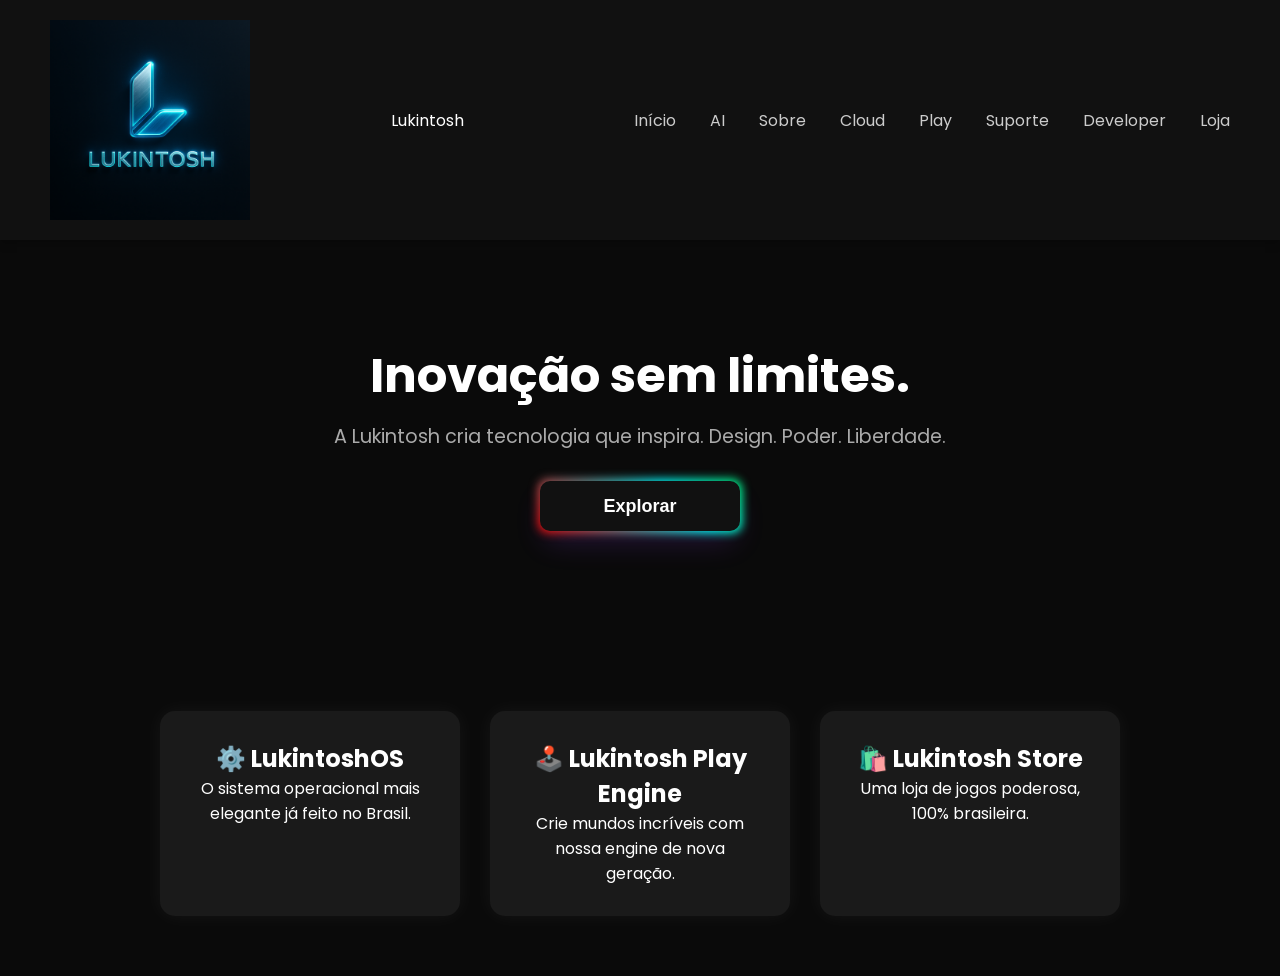
<file: index.html>
<!DOCTYPE html>
<html lang="pt-br">
<head>
  <script>
    const sub = window.location.hostname.split(".")[0];
  
    const map = {
      "cloud": "/cloud.html",
      "about": "/about.html",
      "play": "/play.html",
      "support": "/support.html",
      "store": "/store.html",
      "developer": "/developer.html",
      "ai": "/ai.html" // 👈 Aqui está o AI!
    };
  
    if (map[sub]) {
      window.location.href = map[sub];
    }
  </script>
  
  <!-- Favicon -->
  <link rel="icon" href="assets/favicon.ico" type="image/x-icon">

  <meta charset="UTF-8" />
  <meta name="viewport" content="width=device-width, initial-scale=1.0" />
  <title>Lukintosh | Inovação sem limites</title>

  <!-- CSS -->
  <link rel="stylesheet" href="style.css" />

  <!-- Fonte -->
  <link href="https://fonts.googleapis.com/css2?family=Poppins:wght@400;600&display=swap" rel="stylesheet" />
</head>
<body>
  <header class="navbar">
    <!-- Logo -->
    <img src="assets/lukintosh_logo.png" alt="Logo da Lukintosh" width="200">
    <span>Lukintosh</span> <!-- Texto gigantesco -->

    <!-- Navegação -->
    <nav>
      <a href="index.html">Início</a> <!-- Página inicial -->
      <a href="ai.html">AI</a>
      <a href="about.html">Sobre</a>
      <a href="cloud.html">Cloud</a>
      <a href="play.html">Play</a>
      <a href="support.html">Suporte</a>
      <a href="developer.html">Developer</a>
      <a href="store.html">Loja</a>
    </nav>
  </header>

  <!-- Hero Section -->
  <section class="hero">
    <h1>Inovação sem limites.</h1>
    <p>A Lukintosh cria tecnologia que inspira. Design. Poder. Liberdade.</p>
    <button class="glow-on-hover">Explorar</button>
  </section>

  <!-- Cards Section -->
  <section class="cards">
    <div class="card">
      <h2>⚙️ LukintoshOS</h2>
      <p>O sistema operacional mais elegante já feito no Brasil.</p>
    </div>
    <div class="card">
      <h2>🕹️ Lukintosh Play Engine</h2>
      <p>Crie mundos incríveis com nossa engine de nova geração.</p>
    </div>
    <div class="card">
      <h2>🛍️ Lukintosh Store</h2>
      <p>Uma loja de jogos poderosa, 100% brasileira.</p>
    </div>
  </section>
</body>
</html>
</file>
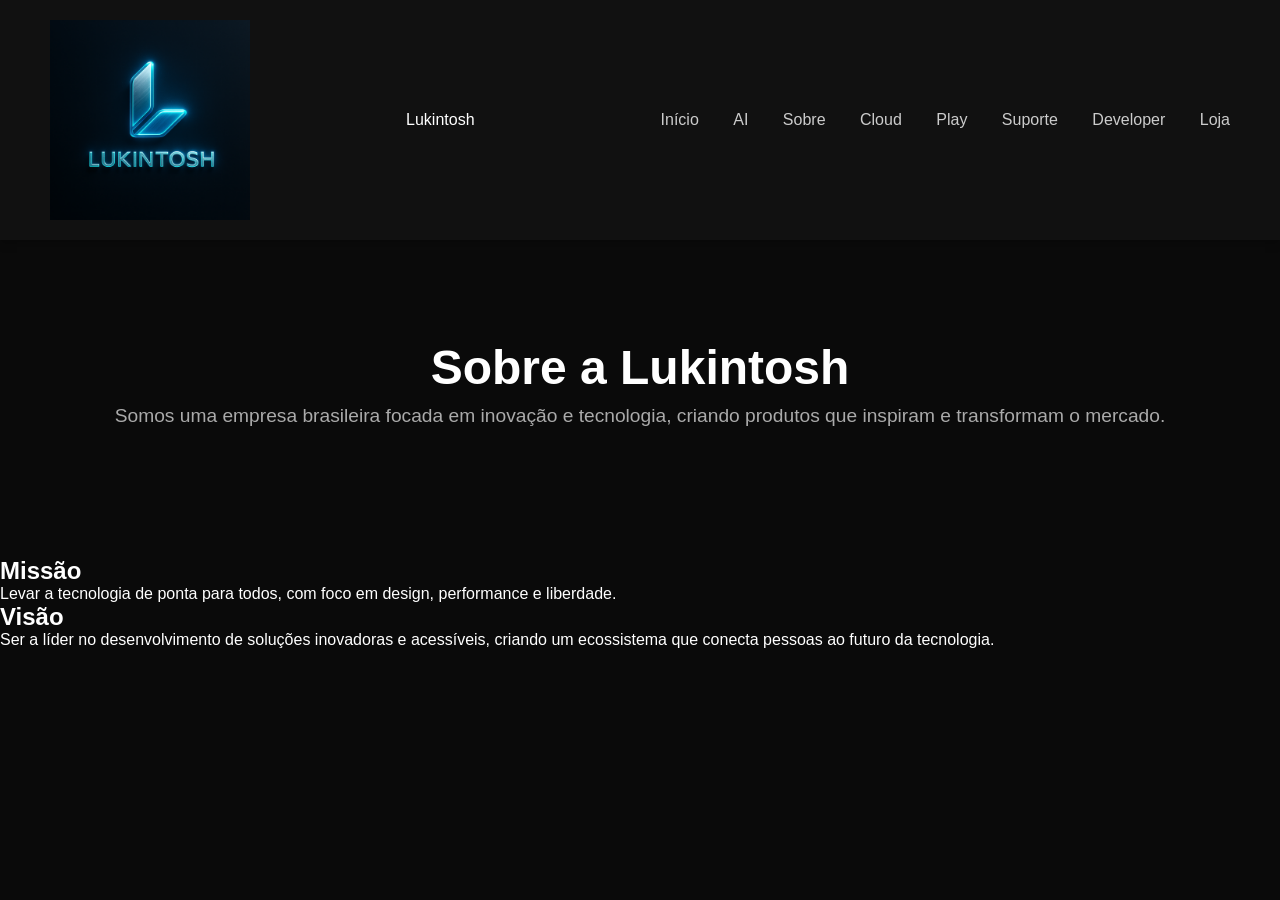
<file: about.html>
<!DOCTYPE html>
<html lang="pt-br">
<head>
  <link rel="icon" href="assets/favicon.ico" type="image/x-icon">
  <meta charset="UTF-8" />
  <meta name="viewport" content="width=device-width, initial-scale=1.0" />
  <title>Lukintosh | Sobre</title>
  <link rel="stylesheet" href="style.css" />
</head>
<body>
  <header class="navbar">
    <img src="assets/lukintosh_logo.png" alt="Logo da Lukintosh" width="200">
    <span>Lukintosh</span> <!-- Texto gigantesco -->
    <nav>
      <a href="index.html">Início</a>
      <a href="ai.html">AI</a>
      <a href="about.html">Sobre</a>
      <a href="cloud.html">Cloud</a>
      <a href="play.html">Play</a>
      <a href="support.html">Suporte</a>
      <a href="developer.html">Developer</a>
      <a href="store.html">Loja</a>
    </nav>
  </header>

  <section class="hero">
    <h1>Sobre a Lukintosh</h1>
    <p>Somos uma empresa brasileira focada em inovação e tecnologia, criando produtos que inspiram e transformam o mercado.</p>
  </section>

  <section>
    <h2>Missão</h2>
    <p>Levar a tecnologia de ponta para todos, com foco em design, performance e liberdade.</p>

    <h2>Visão</h2>
    <p>Ser a líder no desenvolvimento de soluções inovadoras e acessíveis, criando um ecossistema que conecta pessoas ao futuro da tecnologia.</p>
  </section>
</body>
</html>
</file>
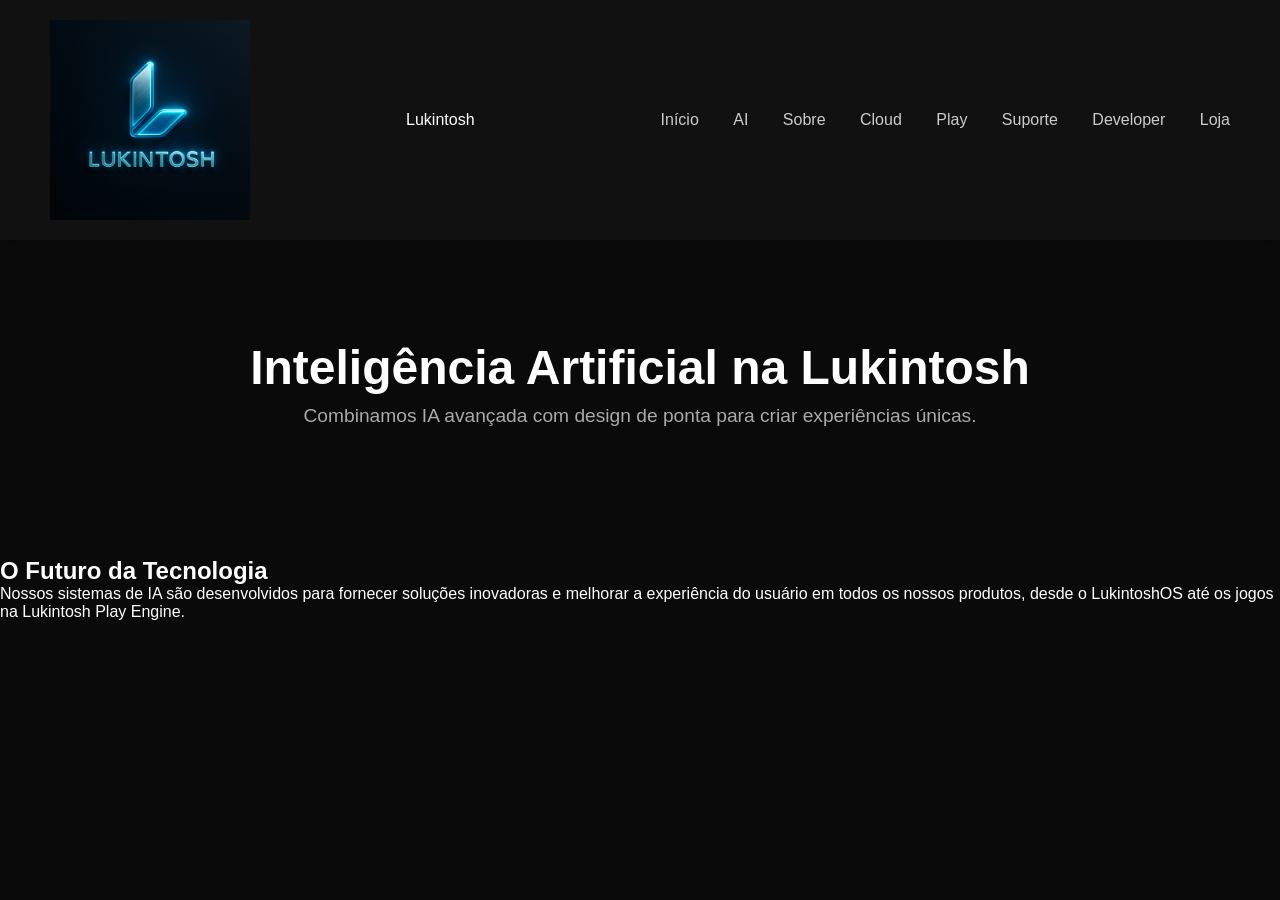
<file: ai.html>
<!DOCTYPE html>
<html lang="pt-br">
<head>
  <link rel="icon" href="assets/favicon.ico" type="image/x-icon">
  <meta charset="UTF-8" />
  <meta name="viewport" content="width=device-width, initial-scale=1.0" />
  <title>Lukintosh | AI</title>
  <link rel="stylesheet" href="style.css" />
</head>
<body>
  <header class="navbar">
    <img src="assets/lukintosh_logo.png" alt="Logo da Lukintosh" width="200">
    <span>Lukintosh</span> <!-- Texto gigantesco -->
    <nav>
      <a href="index.html">Início</a>
      <a href="ai.html">AI</a>
      <a href="about.html">Sobre</a>
      <a href="cloud.html">Cloud</a>
      <a href="play.html">Play</a>
      <a href="support.html">Suporte</a>
      <a href="developer.html">Developer</a>
      <a href="store.html">Loja</a>
    </nav>
  </header>

  <section class="hero">
    <h1>Inteligência Artificial na Lukintosh</h1>
    <p>Combinamos IA avançada com design de ponta para criar experiências únicas.</p>
  </section>

  <section>
    <h2>O Futuro da Tecnologia</h2>
    <p>Nossos sistemas de IA são desenvolvidos para fornecer soluções inovadoras e melhorar a experiência do usuário em todos os nossos produtos, desde o LukintoshOS até os jogos na Lukintosh Play Engine.</p>
  </section>
</body>
</html>
</file>
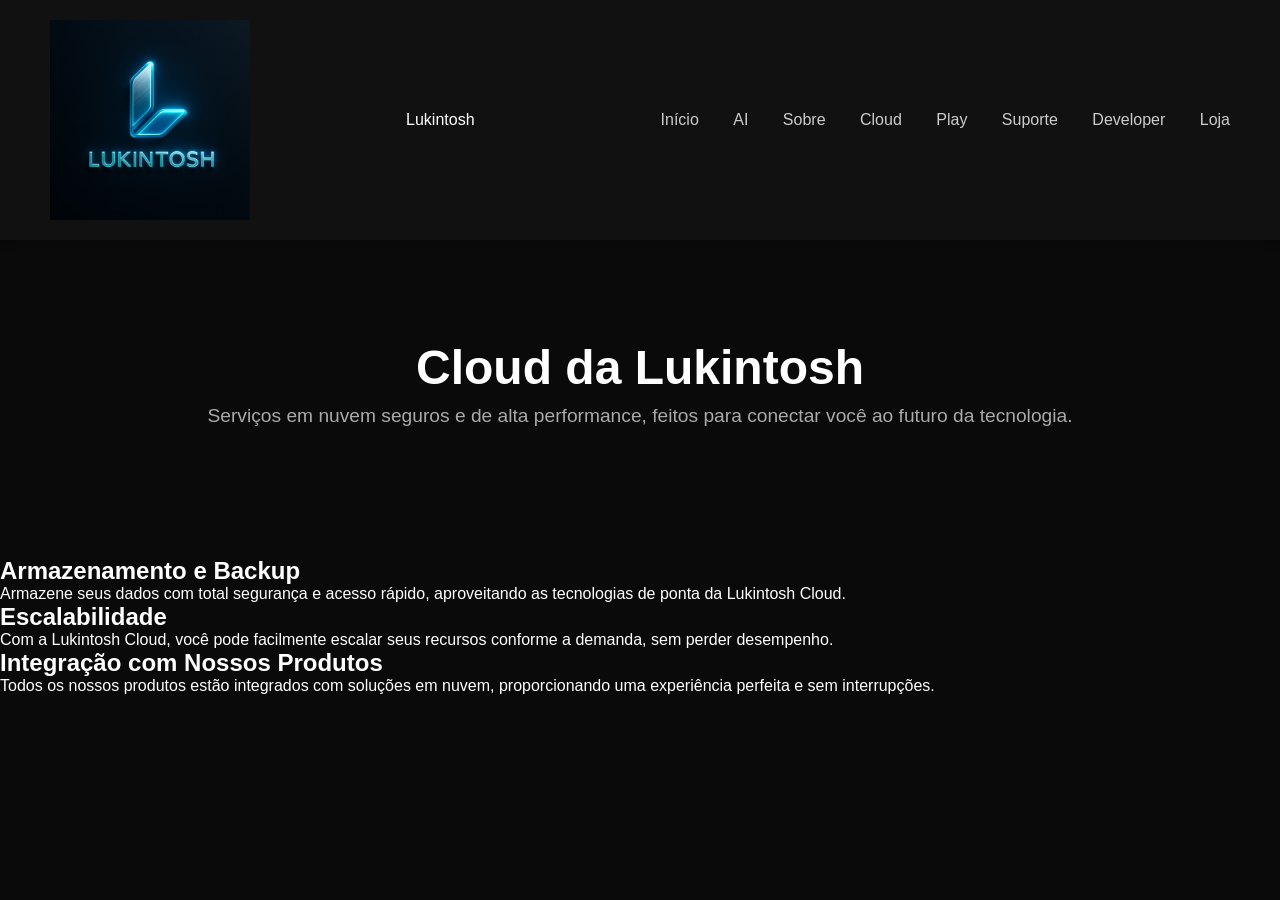
<file: cloud.html>
<!DOCTYPE html>
<html lang="pt-br">
<head>
  <link rel="icon" href="assets/favicon.ico" type="image/x-icon">
  <meta charset="UTF-8" />
  <meta name="viewport" content="width=device-width, initial-scale=1.0" />
  <title>Lukintosh | Cloud</title>
  <link rel="stylesheet" href="style.css" />
</head>
<body>
  <header class="navbar">
    <img src="assets/lukintosh_logo.png" alt="Logo da Lukintosh" width="200">
    <span>Lukintosh</span> <!-- Texto gigantesco -->
    <nav>
      <a href="index.html">Início</a>
      <a href="ai.html">AI</a>
      <a href="about.html">Sobre</a>
      <a href="cloud.html">Cloud</a>
      <a href="play.html">Play</a>
      <a href="support.html">Suporte</a>
      <a href="developer.html">Developer</a>
      <a href="store.html">Loja</a>
    </nav>
  </header>

  <section class="hero">
    <h1>Cloud da Lukintosh</h1>
    <p>Serviços em nuvem seguros e de alta performance, feitos para conectar você ao futuro da tecnologia.</p>
  </section>

  <section>
    <h2>Armazenamento e Backup</h2>
    <p>Armazene seus dados com total segurança e acesso rápido, aproveitando as tecnologias de ponta da Lukintosh Cloud.</p>

    <h2>Escalabilidade</h2>
    <p>Com a Lukintosh Cloud, você pode facilmente escalar seus recursos conforme a demanda, sem perder desempenho.</p>

    <h2>Integração com Nossos Produtos</h2>
    <p>Todos os nossos produtos estão integrados com soluções em nuvem, proporcionando uma experiência perfeita e sem interrupções.</p>
  </section>
</body>
</html>
</file>
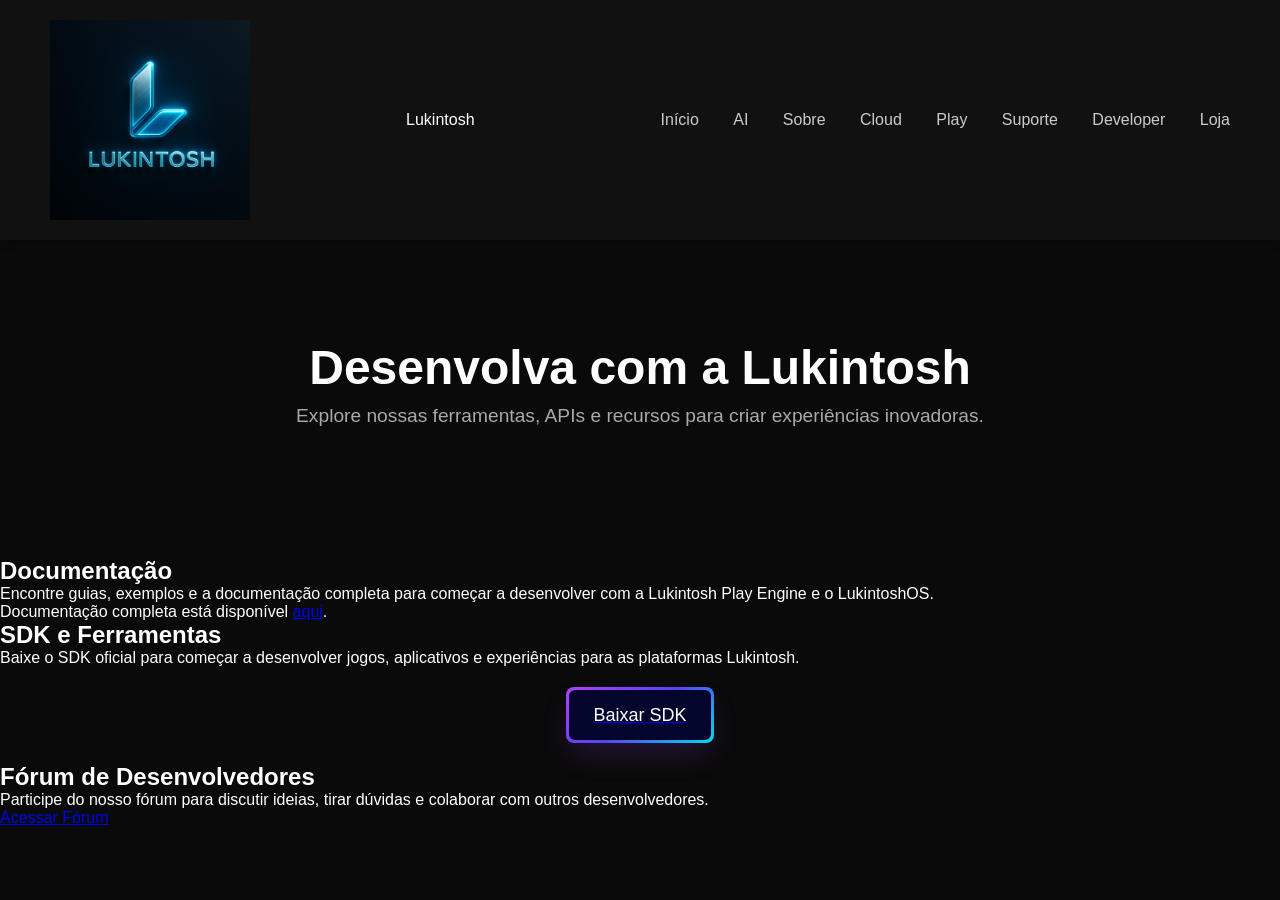
<file: developer.html>
<!DOCTYPE html>
<html lang="pt-br">
<head>
  <link rel="icon" href="assets/favicon.ico" type="image/x-icon">
  <meta charset="UTF-8" />
  <meta name="viewport" content="width=device-width, initial-scale=1.0" />
  <title>Lukintosh | Developer</title>
  <link rel="stylesheet" href="style.css" />
</head>
<body>
  <header class="navbar">
    <img src="assets/lukintosh_logo.png" alt="Logo da Lukintosh" width="200">
    <span>Lukintosh</span>
    <nav>
      <a href="index.html">Início</a>
      <a href="ai.html">AI</a>
      <a href="about.html">Sobre</a>
      <a href="cloud.html">Cloud</a>
      <a href="play.html">Play</a>
      <a href="support.html">Suporte</a>
      <a href="developer.html">Developer</a>
      <a href="store.html">Loja</a>
    </nav>
  </header>

  <section class="hero">
    <h1>Desenvolva com a Lukintosh</h1>
    <p>Explore nossas ferramentas, APIs e recursos para criar experiências inovadoras.</p>
  </section>

  <section>
    <h2>Documentação</h2>
    <p>Encontre guias, exemplos e a documentação completa para começar a desenvolver com a Lukintosh Play Engine e o LukintoshOS.</p>
    <p>Documentação completa está disponível <a href="how-to-install-lukintoshos.html">aqui</a>.</p>

    <h2>SDK e Ferramentas</h2>
    <p>Baixe o SDK oficial para começar a desenvolver jogos, aplicativos e experiências para as plataformas Lukintosh.</p>

    <!-- Botão de download com o estilo do Uiverse -->
    <a href="file:///D:/LukintoshSDK%20(C%2B%2B%20%26%20C%23).zip" download>
      <button>
        <span>Baixar SDK</span>
      </button>
    </a>

    <h2>Fórum de Desenvolvedores</h2>
    <p>Participe do nosso fórum para discutir ideias, tirar dúvidas e colaborar com outros desenvolvedores.</p>
    <a href="forum.html">Acessar Fórum</a>
  </section>
</body>
</html>
</file>
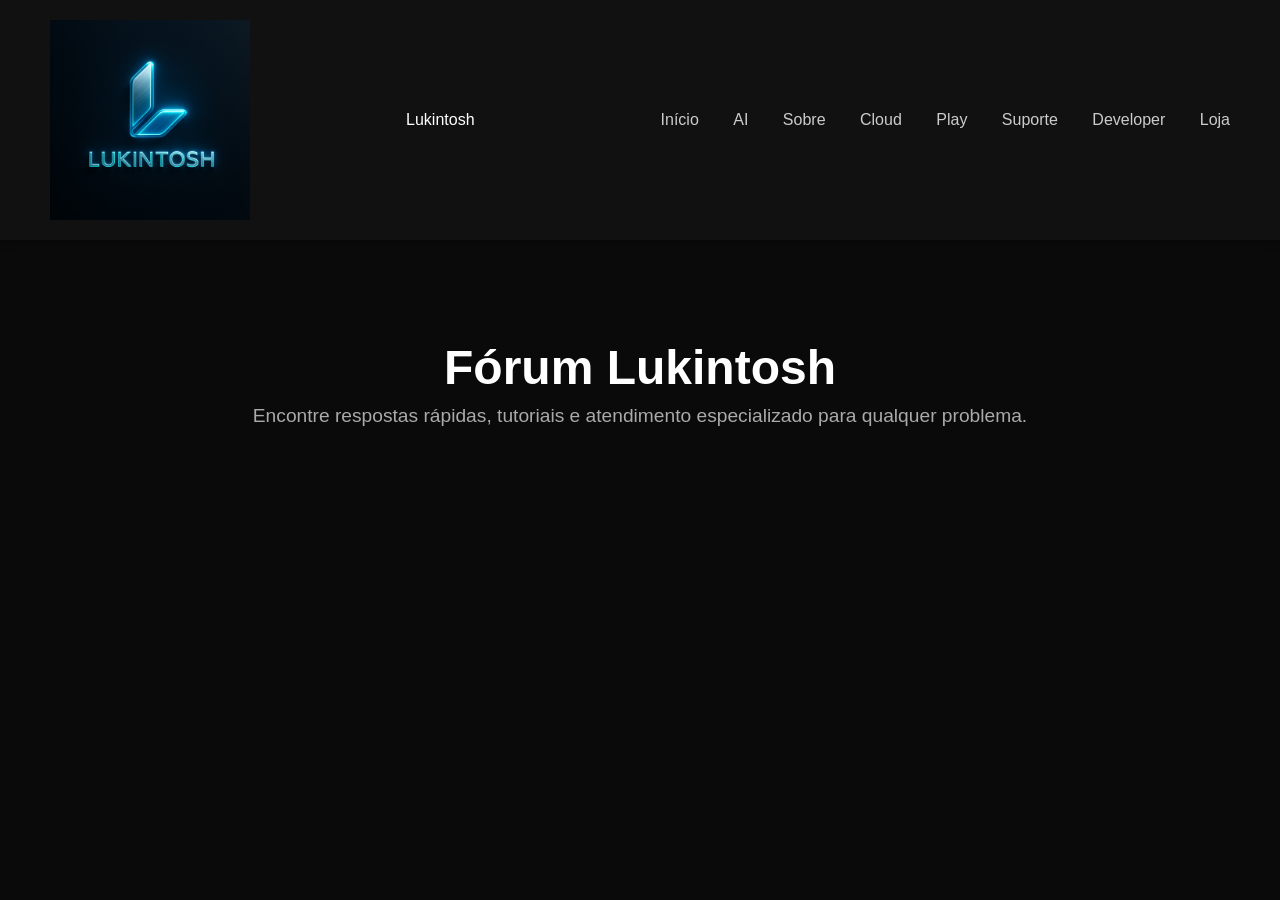
<file: forum.html>
<!DOCTYPE html>
<html lang="pt-br">

</html>
<link rel="icon" href="assets/favicon.ico" type="image/x-icon">
<meta charset="UTF-8" />
<meta name="viewport" content="width=device-width, initial-scale=1.0" />
<title>Lukintosh | Suporte</title>
<link rel="stylesheet" href="style.css" />
<head>
<body>
 <header class="navbar">
    <img src="assets/lukintosh_logo.png" alt="Logo da Lukintosh" width="200">
    <span>Lukintosh</span> <!-- Texto gigantesco -->
    <nav>
      <a href="index.html">Início</a>
      <a href="ai.html">AI</a>
      <a href="about.html">Sobre</a>
      <a href="cloud.html">Cloud</a>
      <a href="play.html">Play</a>
      <a href="support.html">Suporte</a>
      <a href="developer.html">Developer</a>
      <a href="store.html">Loja</a>
    </nav>
  </header>
  <section class="hero">
    <h1>Fórum Lukintosh</h1>
    <p>Encontre respostas rápidas, tutoriais e atendimento especializado para qualquer problema.</p>
  </section>
</file>
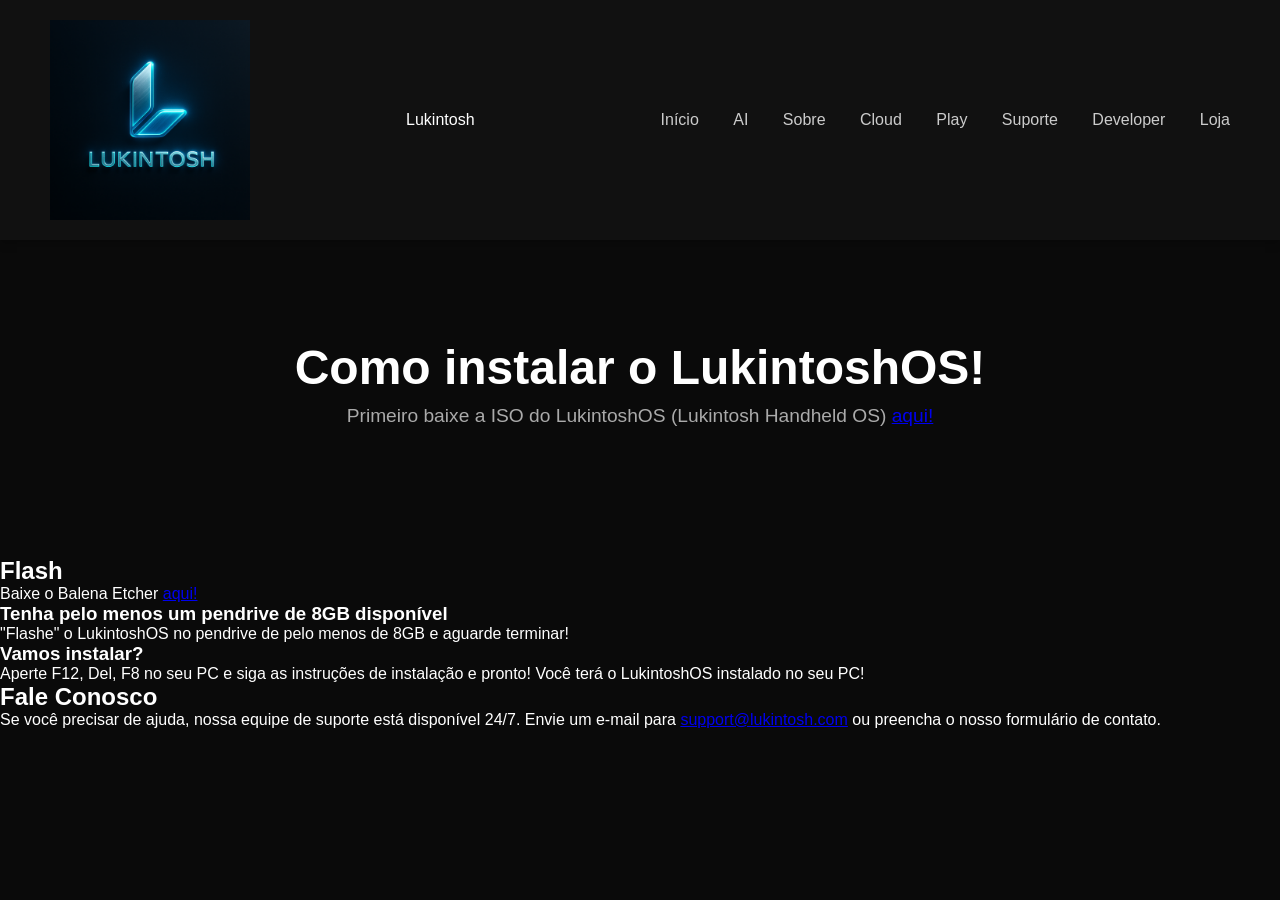
<file: how-to-install-lukintoshos.html>
<!DOCTYPE html>
<html lang="pt-br">

</html>
<link rel="icon" href="assets/favicon.ico" type="image/x-icon">
<meta charset="UTF-8" />
<meta name="viewport" content="width=device-width, initial-scale=1.0" />
<title>Lukintosh | Suporte</title>
<link rel="stylesheet" href="style.css" />
<head>
<body>
 <header class="navbar">
    <img src="assets/lukintosh_logo.png" alt="Logo da Lukintosh" width="200">
    <span>Lukintosh</span> <!-- Texto gigantesco -->
    <nav>
      <a href="index.html">Início</a>
      <a href="ai.html">AI</a>
      <a href="about.html">Sobre</a>
      <a href="cloud.html">Cloud</a>
      <a href="play.html">Play</a>
      <a href="support.html">Suporte</a>
      <a href="developer.html">Developer</a>
      <a href="store.html">Loja</a>
    </nav>
  </header>

  <section class="hero">
    <h1>Como instalar o LukintoshOS!</h1>
    <p>Primeiro baixe a ISO do LukintoshOS (Lukintosh Handheld OS) <a href="file:///D:/LukintoshOS.iso"> aqui!</a></p>
  </section>

  <section>
    <h2>Flash</h2>
    <p>Baixe o Balena Etcher <a href="https://etcher.balena.io/">aqui!</a></p>
  </section>

</section>
    <h3>Tenha pelo menos um pendrive de 8GB disponível</h3>
    <p>"Flashe" o LukintoshOS no pendrive de pelo menos de 8GB e aguarde terminar!</p>

    <h3>Vamos instalar?</h3>
    <p>Aperte F12, Del, F8 no seu PC e siga as instruções de instalação e pronto! Você terá o LukintoshOS instalado no seu PC!</p>

    <h2>Fale Conosco</h2>
    <p>Se você precisar de ajuda, nossa equipe de suporte está disponível 24/7. Envie um e-mail para <a href="mailto:support@lukintosh.com">support@lukintosh.com</a> ou preencha o nosso formulário de contato.</p>
  </section>
</head>
</html>
</file>
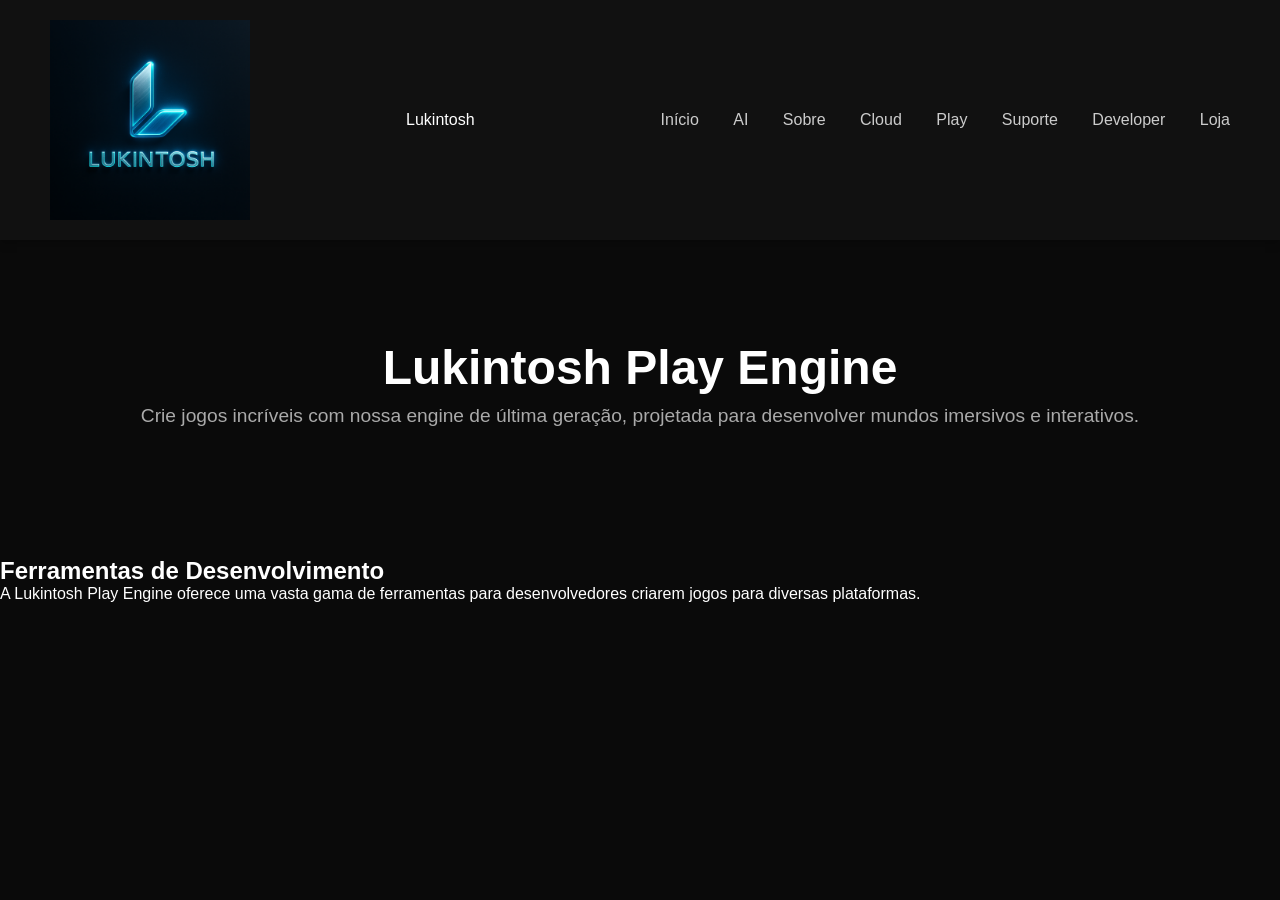
<file: play.html>
<!DOCTYPE html>
<html lang="pt-br">
<head>
  <link rel="icon" href="assets/favicon.ico" type="image/x-icon">
  
  <meta charset="UTF-8" />
  <meta name="viewport" content="width=device-width, initial-scale=1.0" />
  <title>Lukintosh | Play</title>
  <link rel="stylesheet" href="style.css" />
</head>
<body>
  <header class="navbar">
    <img src="assets/lukintosh_logo.png" alt="Logo da Lukintosh" width="200">
    <span>Lukintosh</span> <!-- Texto gigantesco -->
    <nav>
      <a href="index">Início</a>
      <a href="ai.html">AI</a>
      <a href="about.html">Sobre</a>
      <a href="cloud.html">Cloud</a>
      <a href="play.html">Play</a>
      <a href="support.html">Suporte</a>
      <a href="developer.html">Developer</a>
      <a href="store.html">Loja</a>
    </nav>
  </header>

  <section class="hero">
    <h1>Lukintosh Play Engine</h1>
    <p>Crie jogos incríveis com nossa engine de última geração, projetada para desenvolver mundos imersivos e interativos.</p>
  </section>

  <section>
    <h2>Ferramentas de Desenvolvimento</h2>
    <p>A Lukintosh Play Engine oferece uma vasta gama de ferramentas para desenvolvedores criarem jogos para diversas plataformas.</p>
  </section>
</body>
</html>
</file>
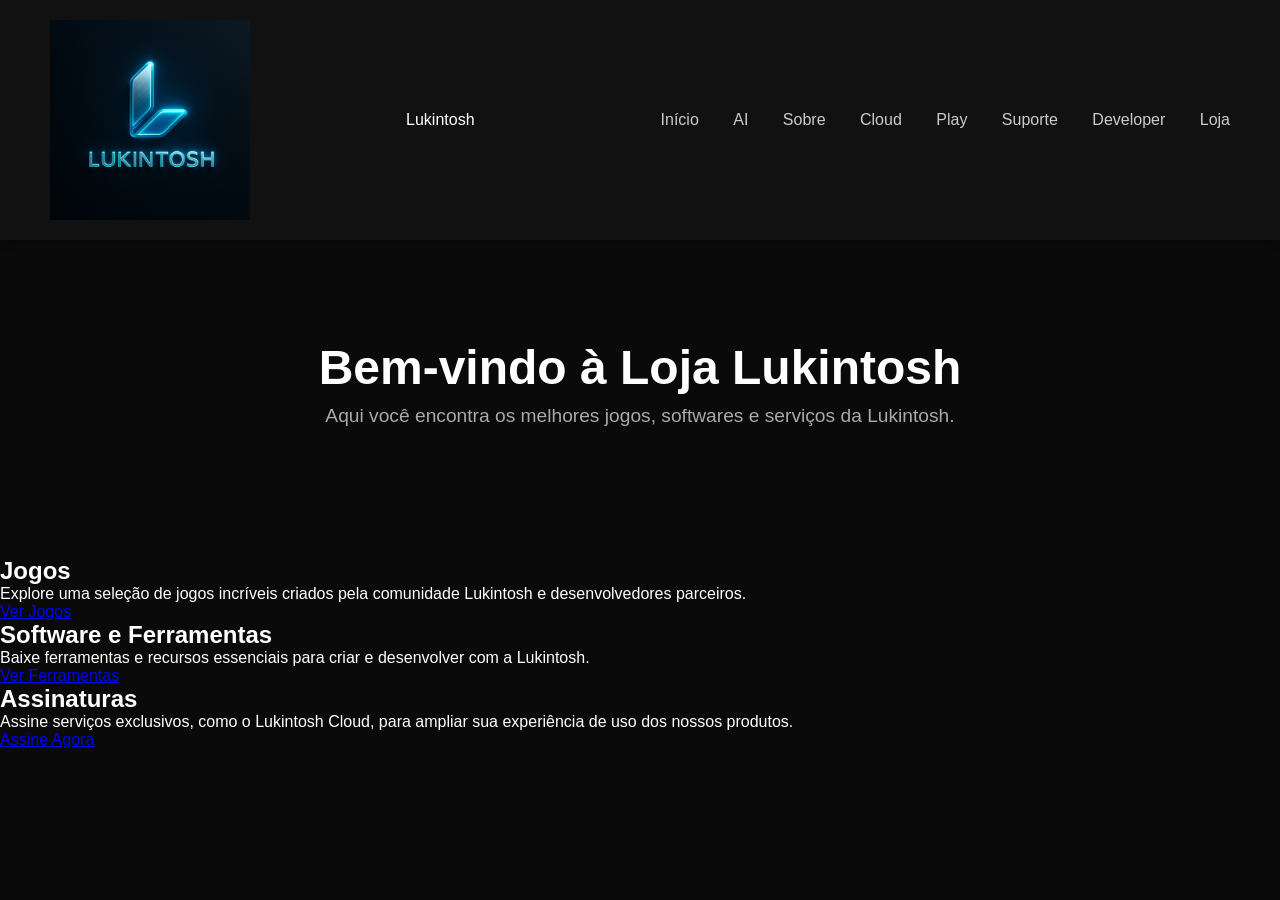
<file: store.html>
<!DOCTYPE html>
<html lang="pt-br">
<head>
  <link rel="icon" href="assets/favicon.ico" type="image/x-icon">
  <meta charset="UTF-8" />
  <meta name="viewport" content="width=device-width, initial-scale=1.0" />
  <title>Lukintosh | Loja</title>
  <link rel="stylesheet" href="style.css" />
</head>
<body>
  <header class="navbar">
    <img src="assets/lukintosh_logo.png" alt="Logo da Lukintosh" width="200">
    <span>Lukintosh</span> <!-- Texto gigantesco -->
    <nav>
      <a href="index.html">Início</a>
      <a href="ai.html">AI</a>
      <a href="about.html">Sobre</a>
      <a href="cloud.html">Cloud</a>
      <a href="play.html">Play</a>
      <a href="support.html">Suporte</a>
      <a href="developer.html">Developer</a>
      <a href="store.html">Loja</a> <!-- Esta página -->
    </nav>
  </header>

  <section class="hero">
    <h1>Bem-vindo à Loja Lukintosh</h1>
    <p>Aqui você encontra os melhores jogos, softwares e serviços da Lukintosh.</p>
  </section>

  <section>
    <h2>Jogos</h2>
    <p>Explore uma seleção de jogos incríveis criados pela comunidade Lukintosh e desenvolvedores parceiros.</p>
    <a href="games">Ver Jogos</a>

    <h2>Software e Ferramentas</h2>
    <p>Baixe ferramentas e recursos essenciais para criar e desenvolver com a Lukintosh.</p>
    <a href="tools">Ver Ferramentas</a>

    <h2>Assinaturas</h2>
    <p>Assine serviços exclusivos, como o Lukintosh Cloud, para ampliar sua experiência de uso dos nossos produtos.</p>
    <a href="cloud/plans">Assine Agora</a>
  </section>
</body>
</html>
</file>
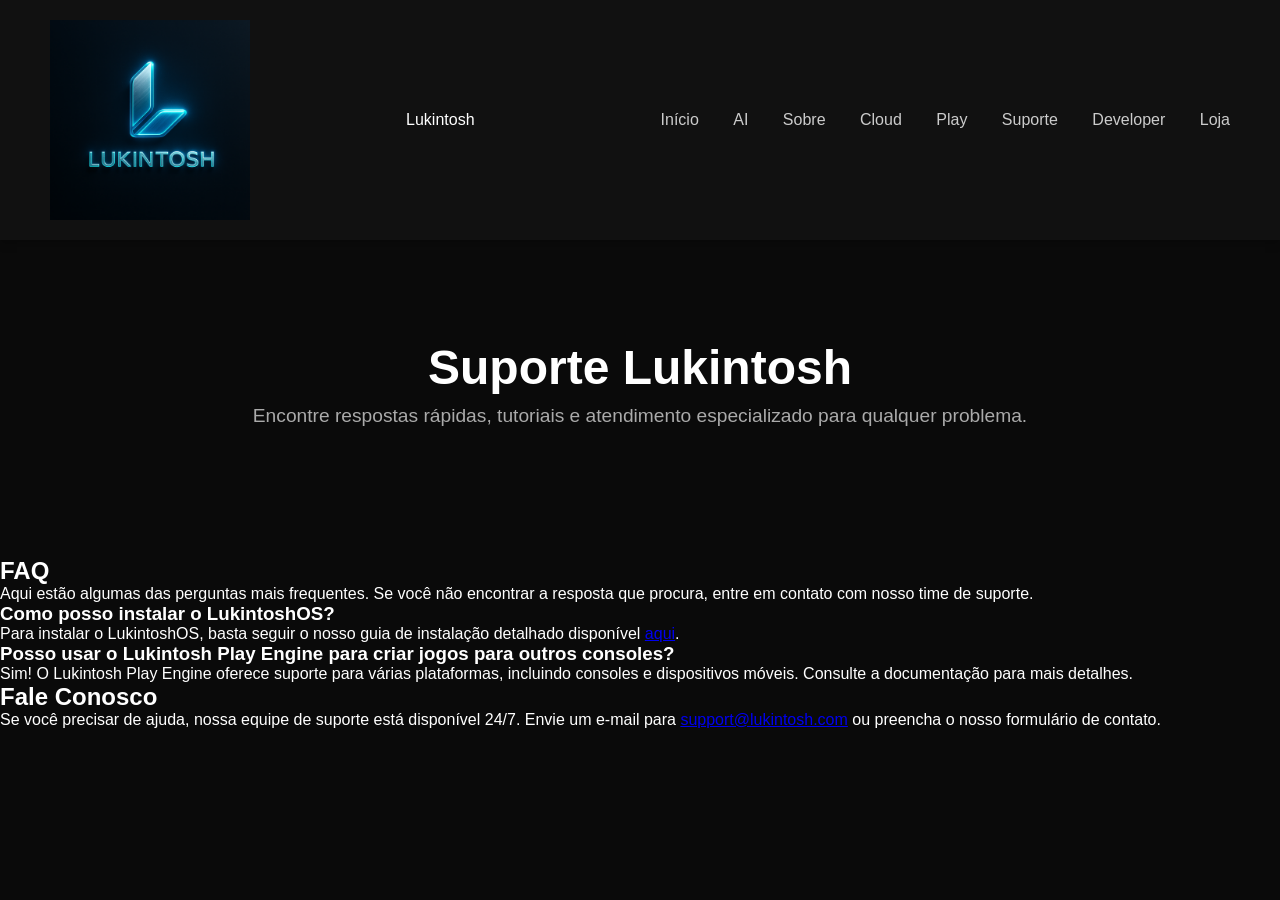
<file: support.html>
<!DOCTYPE html>
<html lang="pt-br">
<head>
  <link rel="icon" href="assets/favicon.ico" type="image/x-icon">
  <meta charset="UTF-8" />
  <meta name="viewport" content="width=device-width, initial-scale=1.0" />
  <title>Lukintosh | Suporte</title>
  <link rel="stylesheet" href="style.css" />
</head>
<body>
  <header class="navbar">
    <img src="assets/lukintosh_logo.png" alt="Logo da Lukintosh" width="200">
    <span>Lukintosh</span> <!-- Texto gigantesco -->
    <nav>
      <a href="index.html">Início</a>
      <a href="ai.html">AI</a>
      <a href="about.html">Sobre</a>
      <a href="cloud.html">Cloud</a>
      <a href="play.html">Play</a>
      <a href="support.html">Suporte</a>
      <a href="developer.html">Developer</a>
      <a href="store.html">Loja</a>
    </nav>
  </header>

  <section class="hero">
    <h1>Suporte Lukintosh</h1>
    <p>Encontre respostas rápidas, tutoriais e atendimento especializado para qualquer problema.</p>
  </section>

  <section>
    <h2>FAQ</h2>
    <p>Aqui estão algumas das perguntas mais frequentes. Se você não encontrar a resposta que procura, entre em contato com nosso time de suporte.</p>

    <h3>Como posso instalar o LukintoshOS?</h3>
    <p>Para instalar o LukintoshOS, basta seguir o nosso guia de instalação detalhado disponível <a href="how-to-install-lukintoshos.html">aqui</a>.</p>

    <h3>Posso usar o Lukintosh Play Engine para criar jogos para outros consoles?</h3>
    <p>Sim! O Lukintosh Play Engine oferece suporte para várias plataformas, incluindo consoles e dispositivos móveis. Consulte a documentação para mais detalhes.</p>

    <h2>Fale Conosco</h2>
    <p>Se você precisar de ajuda, nossa equipe de suporte está disponível 24/7. Envie um e-mail para <a href="mailto:support@lukintosh.com">support@lukintosh.com</a> ou preencha o nosso formulário de contato.</p>
  </section>
</body>
</html>
</file>
<file: style.css>
/* Resetando margens e preenchimentos */
* {
    margin: 0;
    padding: 0;
    box-sizing: border-box;
}

/* Corpo da página */
body {
    margin: 0;
    font-family: 'Poppins', sans-serif;
    background-color: #0a0a0a;
    color: #fff;
}

/* Barra de navegação */
.navbar {
    display: flex;
    justify-content: space-between;
    padding: 20px 50px;
    background-color: #111;
    box-shadow: 0 2px 10px rgba(0, 0, 0, 0.3);
    align-items: center;
}

.logo {
    font-size: 3.5em; /* Tamanho grande do texto */
    font-weight: 600;
    color: #fff; /* Cor do texto */
    text-transform: uppercase; /* Deixa as letras maiúsculas */
    letter-spacing: 5px; /* Espaçamento entre as letras */
}

.navbar nav a {
    margin-left: 30px;
    color: #ccc;
    text-decoration: none;
    transition: color 0.3s;
}

.navbar nav a:hover {
    color: #fff;
}

/* Seção hero */
.hero {
    text-align: center;
    padding: 100px 20px;
}

.hero h1 {
    font-size: 3em;
    margin-bottom: 10px;
}

.hero p {
    font-size: 1.2em;
    margin-bottom: 30px;
    color: #aaa;
}

/* From Uiverse.io by cssbuttons-io */
button {
    align-items: center;
    background-image: linear-gradient(144deg, #af40ff, #5b42f3 50%, #00ddeb);
    border: 0;
    border-radius: 8px;
    box-shadow: rgba(151, 65, 252, 0.2) 0 15px 30px -5px;
    box-sizing: border-box;
    color: #ffffff;
    display: flex;
    font-size: 18px;
    justify-content: center;
    line-height: 1em;
    max-width: 100%;
    min-width: 140px;
    padding: 3px;
    text-decoration: none;
    user-select: none;
    -webkit-user-select: none;
    touch-action: manipulation;
    white-space: nowrap;
    cursor: pointer;
    transition: all 0.3s;
    margin: 20px auto; /* Centraliza o botão */
}

button:active,
button:hover {
    outline: 0;
}

button span {
    background-color: rgb(5, 6, 45);
    padding: 16px 24px;
    border-radius: 6px;
    width: 100%;
    height: 100%;
    transition: 300ms;
}

button:hover span {
    background: none;
}

button:active {
    transform: scale(0.9);
}

/* Efeito glow do botão */
.glow-on-hover {
    width: 200px;
    height: 50px;
    border: none;
    outline: none;
    color: #fff;
    background: #111;
    cursor: pointer;
    position: relative;
    z-index: 0;
    border-radius: 10px;
    font-weight: 600;
}

.glow-on-hover:before {
    content: '';
    background: linear-gradient(45deg, #f00, #0ff, #0f0, #00f, #f0f, #ff0);
    position: absolute;
    top: -2px;
    left: -2px;
    background-size: 400%;
    z-index: -1;
    filter: blur(5px);
    width: calc(100% + 4px);
    height: calc(100% + 4px);
    animation: glowing 20s linear infinite;
    border-radius: 10px;
}

@keyframes glowing {
    0% { background-position: 0 0; }
    50% { background-position: 400% 0; }
    100% { background-position: 0 0; }
}

.glow-on-hover:after {
    z-index: -1;
    content: '';
    position: absolute;
    width: 100%;
    height: 100%;
    background: #111;
    left: 0;
    top: 0;
    border-radius: 10px;
}

/* Cards */
.cards {
    display: flex;
    justify-content: center;
    gap: 30px;
    padding: 60px 20px;
    flex-wrap: wrap;
}

.card {
    background-color: #1a1a1a;
    padding: 30px;
    border-radius: 15px;
    width: 300px;
    text-align: center;
    box-shadow: 0 0 20px rgba(255, 255, 255, 0.05);
    transition: transform 0.3s;
}

.card:hover {
    transform: scale(1.05);
    box-shadow: 0 0 25px rgba(255, 255, 255, 0.15);
}
</file>
